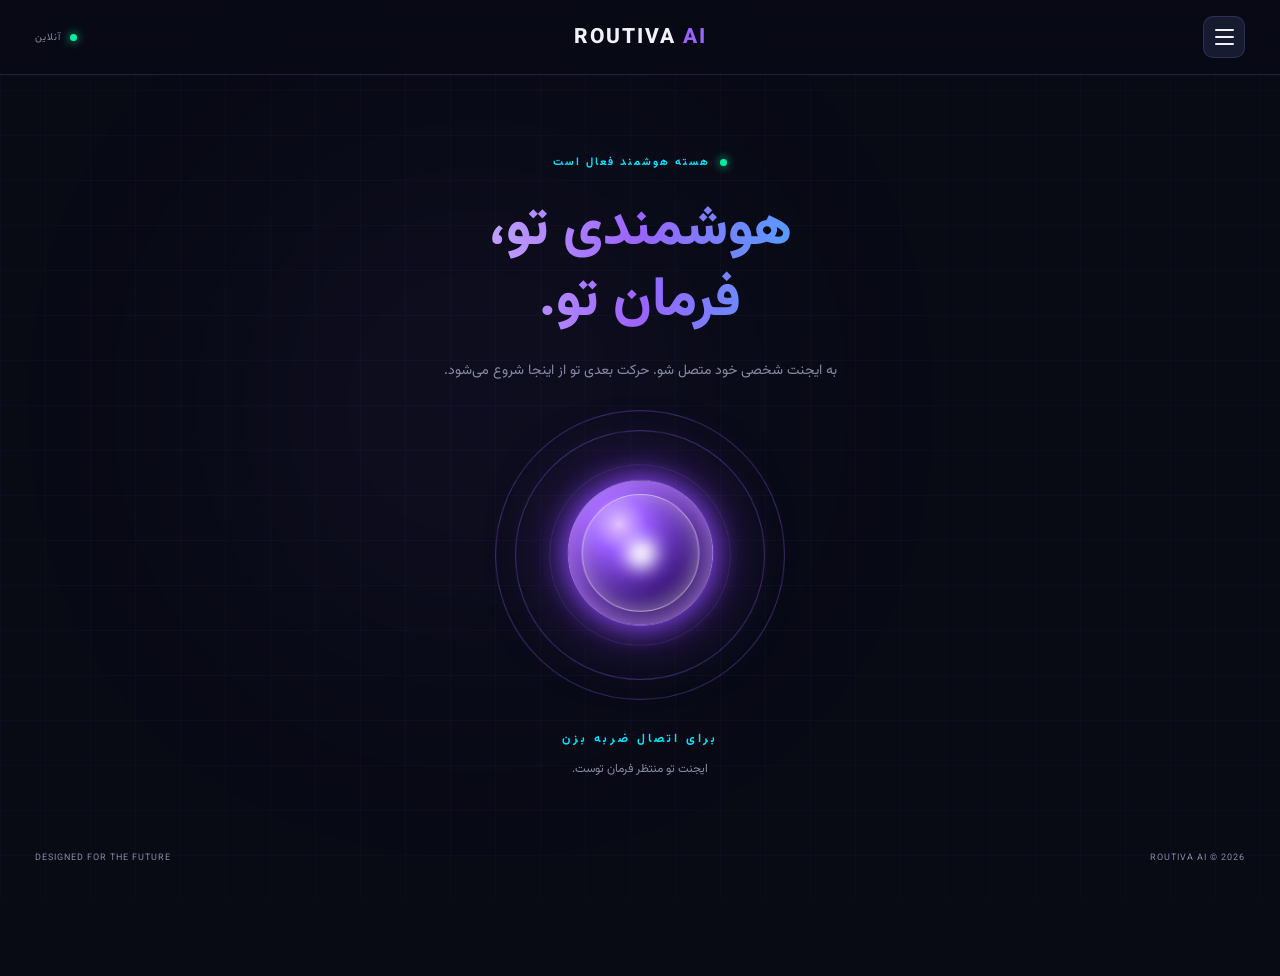
<file: index.html>
<!DOCTYPE html>
<html lang="fa" dir="rtl">
<head>
    <meta charset="UTF-8">
    <meta name="viewport" content="width=device-width, initial-scale=1.0">
    <meta http-equiv="refresh" content="0; url=pages/home.html">
    <title>Routiva AI</title>
</head>
<body>
    <a href="pages/home.html">Launch Routiva AI</a>
</body>
</html>
</file>
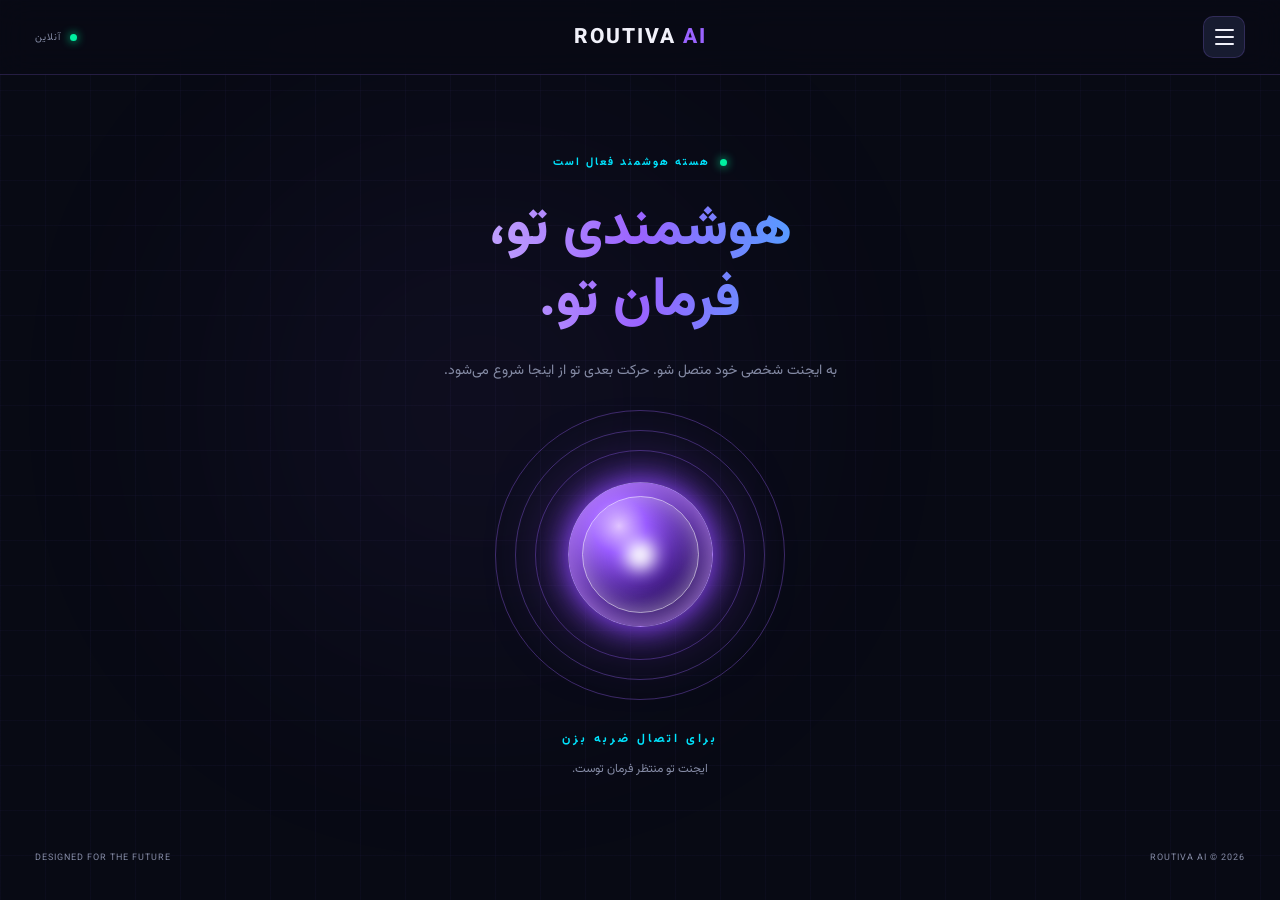
<file: pages/home.html>
<!DOCTYPE html>
<html lang="fa" dir="rtl">
<head>
    <meta charset="UTF-8">
    <meta name="viewport" content="width=device-width, initial-scale=1.0">
    <meta name="theme-color" content="#080A14">

    <title>Routiva AI | Neural Interface</title>

    <link rel="stylesheet" href="../css/global.css">
    <link rel="stylesheet" href="../css/home.css">
</head>

<body>

<div class="app-shell">

    <!-- Background Effects -->
    <div class="background-glow"></div>
    <div class="grid-overlay"></div>

    <!-- Top Navigation -->
    <header class="topbar">

        <button class="icon-button" id="menuToggle"
            aria-label="Open menu" aria-expanded="false">
            <span></span>
            <span></span>
            <span></span>
        </button>

        <div class="brand">
            ROUTIVA<span> AI</span>
        </div>

        <div class="system-status">
            <span class="status-dot"></span>
            <span data-i18n="online">ONLINE</span>
        </div>

    </header>

    <!-- Sidebar -->
    <div class="menu-overlay" id="menuOverlay"></div>

    <aside class="sidebar" id="sidebar">

        <div class="sidebar-header">
            <h2>ROUTIVA<span> AI</span></h2>
            <button id="menuClose" class="close-button">✕</button>
        </div>

        <div class="menu-label" data-i18n="navigation">
            NAVIGATION
        </div>

        <nav class="menu-links">

            <button class="menu-item active" data-view="voice">
                <span>◉</span>
                <span data-i18n="home">Neural Interface</span>
            </button>

            <button class="menu-item" data-view="tasks">
                <span>▣</span>
                <span data-i18n="tasks">Tasks</span>
            </button>

            <a class="menu-item" href="notes.html">
                <span>▤</span>
                <span data-i18n="notes">Notes</span>
            </a>

            <button class="menu-item" data-view="reminders">
                <span>◷</span>
                <span data-i18n="reminders">Reminders</span>
            </button>

            <button class="menu-item" data-view="profile">
                <span>◈</span>
                <span data-i18n="profile">Profile</span>
            </button>

            <button class="menu-item" data-view="settings">
                <span>⚙</span>
                <span data-i18n="settings">Settings</span>
            </button>

        </nav>

        <div class="sidebar-footer">
            <div class="system-card">
                <span class="status-dot"></span>
                <span data-i18n="systemReady">SYSTEM READY</span>
            </div>
            <small>ROUTIVA CORE V2.0</small>
        </div>

    </aside>


    <!-- Main Workspace -->
    <main class="workspace">

        <!-- Voice Interface -->
        <section class="view-panel active" id="voiceView">

            <div class="voice-content">

                <div class="eyebrow">
                    <span class="status-dot"></span>
                    <span data-i18n="coreActive">NEURAL CORE ACTIVE</span>
                </div>

                <h1 data-i18n="voiceTitle">
                    Your Intelligence.<br> Your Command.
                </h1>

                <p class="voice-description" data-i18n="voiceDescription">
                    Connect with your personal AI agent.
                    Your next move starts here.
                </p>

                <div class="orb-wrapper">

                    <div class="orb-ring ring-one"></div>
                    <div class="orb-ring ring-two"></div>
                    <div class="orb-ring ring-three"></div>

                    <button id="voiceOrb" class="voice-orb"
                        aria-label="Activate voice interface"
                        aria-pressed="false">

                        <span class="orb-inner"></span>
                        <span class="orb-core"></span>

                    </button>

                </div>

                <div class="voice-status" id="voiceStatus"
                    data-i18n="tapToConnect">
                    TAP TO CONNECT
                </div>

                <p class="voice-hint" data-i18n="voiceHint">
                    Your agent is waiting for your command.
                </p>

            </div>

        </section>


        <!-- Tasks View -->
        <section class="view-panel" id="tasksView">

            <div class="page-heading">
                <span class="eyebrow">PERSONAL MANAGEMENT</span>
                <h1 data-i18n="tasks">Tasks</h1>
                <p data-i18n="tasksSubtitle">Manage your daily operations.</p>
            </div>

            <div class="cyber-card">

                <form id="taskForm" class="form-row">

                    <input id="taskInput"
                        data-i18n-placeholder="taskPlaceholder"
                        placeholder="Enter a new task..."
                        required>

                    <button type="submit" class="neon-button"
                        data-i18n="addTask">
                        ADD TASK +
                    </button>

                </form>

                <div class="task-stats">
                    <span data-i18n="totalTasks">TOTAL TASKS</span>
                    <strong id="totalTasks">0</strong>

                    <span data-i18n="completedTasks">COMPLETED</span>
                    <strong id="completedTasks">0</strong>
                </div>

                <ul id="taskList" class="task-list"></ul>

            </div>

        </section>


        <!-- Reminders View -->
        <section class="view-panel" id="remindersView">

            <div class="page-heading">
                <span class="eyebrow">TIME MANAGEMENT</span>
                <h1 data-i18n="reminders">Reminders</h1>
                <p data-i18n="remindersSubtitle">
                    Never miss an important moment.
                </p>
            </div>

            <div class="cyber-card">

                <form id="reminderForm">

                    <input id="reminderInput"
                        data-i18n-placeholder="reminderPlaceholder"
                        placeholder="Reminder title..."
                        required>

                    <input type="datetime-local"
                        id="reminderDate" required>

                    <button type="submit" class="neon-button"
                        data-i18n="addReminder">
                        CREATE REMINDER
                    </button>

                </form>

                <ul id="reminderList" class="task-list"></ul>

            </div>

        </section>


        <!-- Profile View -->
        <section class="view-panel" id="profileView">

            <div class="page-heading">
                <span class="eyebrow">IDENTITY SYSTEM</span>
                <h1 data-i18n="profile">Profile</h1>
            </div>

            <div class="cyber-card profile-card">

                <div class="profile-avatar">R</div>

                <h2>ROUTIVA USER</h2>

                <p data-i18n="profileDescription">
                    Your personal workspace.
                </p>

                <div class="profile-data">
                    <span>AGENT</span>
                    <strong>ROUTIVA AI</strong>
                </div>

                <div class="profile-data">
                    <span>VERSION</span>
                    <strong>2.0.0</strong>
                </div>

            </div>

        </section>


        <!-- Settings View -->
        <section class="view-panel" id="settingsView">

            <div class="page-heading">
                <span class="eyebrow">SYSTEM CONFIGURATION</span>
                <h1 data-i18n="settings">Settings</h1>
            </div>

            <div class="cyber-card">

                <div class="setting-row">
                    <div>
                        <h3 data-i18n="language">Language</h3>
                        <p data-i18n="languageDescription">
                            Choose your interface language.
                        </p>
                    </div>

                    <select id="languageSelect">
                        <option value="fa">فارسی</option>
                        <option value="en">English</option>
                    </select>
                </div>

                <div class="setting-row">
                    <div>
                        <h3 data-i18n="theme">Appearance</h3>
                        <p data-i18n="themeDescription">
                            Customize your interface.
                        </p>
                    </div>

                    <button id="themeToggle" class="neon-button"
                        data-i18n="toggleTheme">
                        TOGGLE THEME
                    </button>
                </div>

            </div>

        </section>

        <footer class="app-footer">
            <span>ROUTIVA AI © 2026</span>
            <span>DESIGNED FOR THE FUTURE</span>
        </footer>

    </main>

</div>

<script src="../js/app.js"></script>
<script src="../js/home.js"></script>

</body>
</html>
</file>
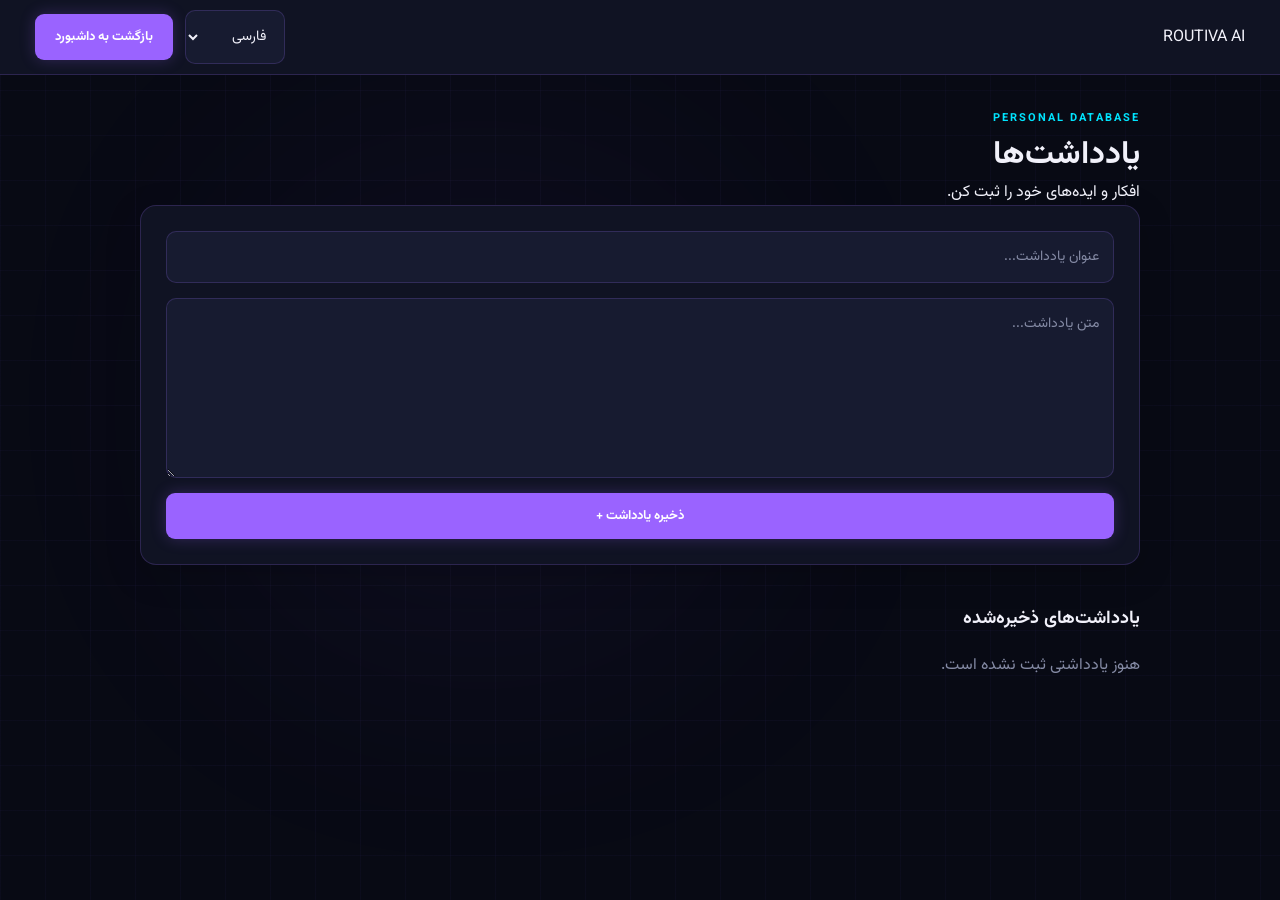
<file: pages/notes.html>
<!DOCTYPE html>
<html lang="fa" dir="rtl">
<head>
    <meta charset="UTF-8">
    <meta name="viewport" content="width=device-width, initial-scale=1.0">
    <meta name="theme-color" content="#080A14">
    <title>Routiva AI | Notes</title>

    <link rel="stylesheet" href="../css/global.css">
    <link rel="stylesheet" href="../css/notes.css">
</head>

<body>

<div class="background-glow"></div>
<div class="grid-overlay"></div>

<header class="notes-header">

    <a href="home.html" class="brand">
        ROUTIVA<span> AI</span>
    </a>

    <div class="notes-actions">

        <select id="languageSelect" aria-label="Language">
            <option value="fa">فارسی</option>
            <option value="en">English</option>
        </select>

        <a href="home.html" class="neon-button"
            data-i18n="backDashboard">
            BACK TO DASHBOARD
        </a>

    </div>

</header>

<main class="notes-container">

    <div class="page-heading">
        <span class="eyebrow">PERSONAL DATABASE</span>
        <h1 data-i18n="notes">Notes</h1>
        <p data-i18n="notesSubtitle">
            Capture your thoughts and ideas.
        </p>
    </div>

    <form id="noteForm" class="cyber-card note-form">

        <input id="noteTitle"
            data-i18n-placeholder="noteTitlePlaceholder"
            placeholder="Note title..."
            required>

        <textarea id="noteContent"
            data-i18n-placeholder="noteContentPlaceholder"
            placeholder="Write something..."
            required></textarea>

        <button type="submit" class="neon-button"
            data-i18n="saveNote">
            SAVE NOTE +
        </button>

    </form>

    <section class="notes-section">

        <h2 data-i18n="savedNotes">SAVED NOTES</h2>

        <div id="notesList" class="notes-grid"></div>

    </section>

</main>

<script src="../js/app.js"></script>
<script src="../js/notes.js"></script>

</body>
</html>
</file>
<file: css/global.css>
@import url('https://fonts.googleapis.com/css2?family=Vazirmatn:wght@400;500;600;700;800&display=swap');

:root {
    --bg: #080A14;
    --surface: #101323;
    --surface-light: #171B30;
    --text: #F1F1FA;
    --muted: #858BA5;
    --primary: #9A63FF;
    --secondary: #00E5FF;
    --border: rgba(155, 111, 255, 0.2);
    --danger: #FF557C;
}

* {
    margin: 0;
    padding: 0;
    box-sizing: border-box;
}

html {
    scroll-behavior: smooth;
}

body {
    font-family: 'Vazirmatn', sans-serif;
    background: var(--bg);
    color: var(--text);
    min-height: 100vh;
    overflow-x: hidden;
}

body.light-mode {
    --bg: #F2F2FA;
    --surface: #FFFFFF;
    --surface-light: #E8E8F5;
    --text: #17152B;
    --muted: #686980;
    --primary: #7044DC;
    --secondary: #008EA8;
    --border: rgba(112, 68, 220, 0.2);
}

button, input, textarea, select {
    font-family: inherit;
}

button, select {
    cursor: pointer;
}

button {
    border: none;
}

a {
    color: inherit;
    text-decoration: none;
}

input, textarea, select {
    width: 100%;
    padding: 14px;
    background: var(--surface-light);
    color: var(--text);
    border: 1px solid var(--border);
    border-radius: 10px;
    outline: none;
    font-size: 14px;
}

input:focus, textarea:focus, select:focus {
    border-color: var(--primary);
    box-shadow: 0 0 12px rgba(154, 99, 255, 0.15);
}

input::placeholder, textarea::placeholder {
    color: var(--muted);
}

select option {
    background: var(--surface);
    color: var(--text);
}

.neon-button {
    display: inline-flex;
    justify-content: center;
    align-items: center;
    padding: 13px 20px;
    background: var(--primary);
    color: white;
    border-radius: 9px;
    font-size: 13px;
    font-weight: 700;
    box-shadow: 0 0 15px rgba(154, 99, 255, 0.25);
    transition: 0.25s;
}

.neon-button:hover {
    transform: translateY(-2px);
    box-shadow: 0 0 25px rgba(154, 99, 255, 0.5);
}

.cyber-card {
    background: var(--surface);
    border: 1px solid var(--border);
    border-radius: 16px;
    padding: 25px;
    box-shadow: 0 10px 35px rgba(0, 0, 0, 0.18);
}

.background-glow {
    position: fixed;
    width: 450px;
    height: 450px;
    border-radius: 50%;
    background: var(--primary);
    opacity: 0.08;
    filter: blur(140px);
    top: 20%;
    left: 20%;
    pointer-events: none;
    z-index: -2;
}

.grid-overlay {
    position: fixed;
    inset: 0;
    background-image:
        linear-gradient(rgba(140, 110, 255, 0.035) 1px, transparent 1px),
        linear-gradient(90deg, rgba(140, 110, 255, 0.035) 1px, transparent 1px);
    background-size: 45px 45px;
    pointer-events: none;
    z-index: -1;
}

.eyebrow {
    color: var(--secondary);
    font-size: 11px;
    letter-spacing: 2px;
    font-weight: 700;
}

.status-dot {
    display: inline-block;
    width: 7px;
    height: 7px;
    border-radius: 50%;
    background: #00F0A0;
    box-shadow: 0 0 10px #00F0A0;
}

[hidden] {
    display: none !important;
}

body, input, textarea, select {
    transition: background 0.25s, color 0.25s, border-color 0.25s;
}

@media (max-width: 600px) {
    .cyber-card {
        padding: 18px;
    }
}
</file>
<file: css/home.css>
.app-shell {
    min-height: 100vh;
    position: relative;
}

.topbar {
    height: 75px;
    padding: 0 35px;
    display: flex;
    align-items: center;
    justify-content: space-between;
    border-bottom: 1px solid var(--border);
    position: relative;
    z-index: 20;
    background: rgba(8, 10, 20, 0.75);
    backdrop-filter: blur(15px);
}

body.light-mode .topbar {
    background: rgba(255,255,255,0.8);
}

.brand {
    font-size: 21px;
    font-weight: 800;
    letter-spacing: 2px;
}

.brand span,
.sidebar-header h2 span {
    color: var(--primary);
}

.system-status {
    display: flex;
    align-items: center;
    gap: 9px;
    color: var(--muted);
    font-size: 10px;
    letter-spacing: 1px;
}

.icon-button {
    width: 42px;
    height: 42px;
    background: var(--surface-light);
    border: 1px solid var(--border);
    border-radius: 10px;
    display: flex;
    flex-direction: column;
    justify-content: center;
    align-items: center;
    gap: 5px;
}

.icon-button span {
    width: 19px;
    height: 2px;
    background: var(--text);
    border-radius: 5px;
    transition: 0.3s;
}

.icon-button:hover span:first-child {
    background: var(--secondary);
}

.menu-overlay {
    position: fixed;
    inset: 0;
    background: rgba(0,0,0,0.65);
    backdrop-filter: blur(5px);
    opacity: 0;
    visibility: hidden;
    transition: 0.3s;
    z-index: 30;
}

.menu-overlay.show {
    opacity: 1;
    visibility: visible;
}

.sidebar {
    position: fixed;
    top: 0;
    bottom: 0;
    right: 0;
    width: 290px;
    max-width: 85%;
    background: var(--surface);
    border-left: 1px solid var(--border);
    padding: 25px 20px;
    z-index: 40;
    transform: translateX(110%);
    transition: transform 0.35s cubic-bezier(.2,.8,.2,1);
    display: flex;
    flex-direction: column;
}

html[dir="ltr"] .sidebar {
    right: auto;
    left: 0;
    border-left: none;
    border-right: 1px solid var(--border);
    transform: translateX(-110%);
}

.sidebar.open {
    transform: translateX(0);
}

.sidebar-header {
    display: flex;
    align-items: center;
    justify-content: space-between;
    margin-bottom: 40px;
}

.sidebar-header h2 {
    font-size: 21px;
    letter-spacing: 1px;
}

.close-button {
    background: var(--surface-light);
    color: var(--text);
    width: 35px;
    height: 35px;
    border-radius: 8px;
}

.menu-label {
    color: var(--muted);
    font-size: 10px;
    letter-spacing: 2px;
    margin-bottom: 15px;
}

.menu-links {
    display: flex;
    flex-direction: column;
    gap: 9px;
}

.menu-item {
    display: flex;
    align-items: center;
    gap: 13px;
    width: 100%;
    padding: 14px;
    color: var(--muted);
    background: transparent;
    border: 1px solid transparent;
    border-radius: 10px;
    font-size: 13px;
    text-align: start;
    transition: 0.2s;
}

.menu-item > span:first-child {
    font-size: 18px;
    color: var(--secondary);
}

.menu-item:hover,
.menu-item.active {
    background: rgba(154,99,255,0.1);
    color: var(--text);
    border-color: var(--border);
}

.sidebar-footer {
    margin-top: auto;
    display: flex;
    flex-direction: column;
    gap: 15px;
}

.sidebar-footer small {
    color: var(--muted);
    font-size: 10px;
    letter-spacing: 1px;
}

.system-card {
    display: flex;
    align-items: center;
    gap: 10px;
    background: var(--surface-light);
    padding: 13px;
    border-radius: 9px;
    font-size: 10px;
}

.workspace {
    min-height: calc(100vh - 75px);
    padding: 30px;
    display: flex;
    flex-direction: column;
    position: relative;
    z-index: 1;
}

.view-panel {
    display: none;
    width: 100%;
    flex: 1;
    animation: viewEnter 0.4s ease;
}

.view-panel.active {
    display: flex;
    flex-direction: column;
}

@keyframes viewEnter {
    from {
        opacity: 0;
        transform: translateY(12px);
    }
    to {
        opacity: 1;
        transform: translateY(0);
    }
}

#voiceView {
    align-items: center;
    justify-content: center;
    text-align: center;
    min-height: 650px;
}

.voice-content {
    width: 100%;
    max-width: 700px;
}

.voice-content .eyebrow {
    display: flex;
    justify-content: center;
    align-items: center;
    gap: 10px;
}

.voice-content h1 {
    font-size: clamp(28px, 5vw, 55px);
    line-height: 1.3;
    margin-top: 25px;
    font-weight: 800;
    background: linear-gradient(90deg, var(--text), var(--primary), var(--secondary));
    background-clip: text;
    -webkit-background-clip: text;
    color: transparent;
}

.voice-description {
    color: var(--muted);
    margin: 18px auto;
    max-width: 430px;
    line-height: 2;
    font-size: 14px;
}

.orb-wrapper {
    width: 290px;
    height: 290px;
    margin: 25px auto 5px;
    position: relative;
    display: grid;
    place-items: center;
}

.voice-orb {
    width: 145px;
    height: 145px;
    position: relative;
    border-radius: 50%;
    border: 1px solid rgba(184, 140, 255, 0.8);
    background:
        radial-gradient(circle at 35% 30%, #E1C5FF 0%, #995BFF 20%, #3C187F 55%, #100B27 85%);
    box-shadow:
        0 0 30px #8E48FF,
        0 0 75px rgba(142,72,255,0.6),
        inset 0 0 35px #C18AFF;
    animation: orbFloat 4s ease-in-out infinite;
    cursor: pointer;
    z-index: 3;
    transition: 0.3s;
}

.orb-inner {
    position: absolute;
    inset: 13px;
    border-radius: 50%;
    border: 1px solid rgba(255,255,255,0.55);
    box-shadow: inset 0 0 25px rgba(255,255,255,0.3);
}

.orb-core {
    position: absolute;
    width: 30px;
    height: 30px;
    border-radius: 50%;
    background: #FFFFFF;
    filter: blur(8px);
    top: 50%;
    left: 50%;
    transform: translate(-50%, -50%);
}

.orb-ring {
    position: absolute;
    width: 210px;
    height: 210px;
    border: 1px solid rgba(159, 103, 255, 0.35);
    border-radius: 50%;
    animation: ringPulse 3s ease-out infinite;
}

.ring-two {
    width: 250px;
    height: 250px;
    animation-delay: 1s;
}

.ring-three {
    width: 290px;
    height: 290px;
    animation-delay: 2s;
}

@keyframes orbFloat {
    0%, 100% {
        transform: translateY(0) scale(1);
    }
    50% {
        transform: translateY(-13px) scale(1.04);
    }
}

@keyframes ringPulse {
    0% {
        transform: scale(0.75);
        opacity: 0.7;
    }
    100% {
        transform: scale(1.2);
        opacity: 0;
    }
}

.voice-orb.listening {
    animation: listeningPulse 1.3s ease-in-out infinite;
    box-shadow:
        0 0 35px var(--secondary),
        0 0 100px rgba(0,229,255,0.65);
}

.voice-orb.listening ~ .orb-ring {
    border-color: var(--secondary);
}

@keyframes listeningPulse {
    0%, 100% {
        transform: scale(1);
    }
    50% {
        transform: scale(1.12);
    }
}

.voice-status {
    color: var(--secondary);
    font-size: 12px;
    letter-spacing: 3px;
    font-weight: 700;
    margin-top: 30px;
}

.voice-hint {
    color: var(--muted);
    font-size: 12px;
    margin-top: 12px;
}

.page-heading {
    margin: 35px 0;
}

.page-heading h1 {
    font-size: 35px;
    margin: 10px 0;
}

.page-heading p {
    color: var(--muted);
    font-size: 13px;
}

.form-row {
    display: flex;
    gap: 12px;
}

.task-stats {
    display: flex;
    align-items: center;
    gap: 12px;
    margin: 25px 0;
    color: var(--muted);
    font-size: 11px;
}

.task-stats strong {
    color: var(--secondary);
    font-size: 18px;
    margin-inline-end: 20px;
}

.task-list {
    list-style: none;
}

.task-list li {
    display: flex;
    align-items: center;
    gap: 12px;
    padding: 15px 5px;
    border-bottom: 1px solid var(--border);
}

.task-list li span {
    flex: 1;
    overflow-wrap: anywhere;
}

.task-list li.done span {
    text-decoration: line-through;
    color: var(--muted);
}

.task-list input[type="checkbox"] {
    width: auto;
    accent-color: var(--primary);
}

.delete-button {
    background: transparent;
    color: var(--danger);
    padding: 5px 10px;
}

#reminderForm {
    display: flex;
    flex-direction: column;
    gap: 12px;
    max-width: 550px;
}

.profile-card {
    max-width: 500px;
    text-align: center;
}

.profile-avatar {
    width: 85px;
    height: 85px;
    margin: 0 auto 20px;
    display: grid;
    place-items: center;
    background: var(--surface-light);
    color: var(--primary);
    border: 1px solid var(--primary);
    box-shadow: 0 0 25px rgba(154,99,255,0.3);
    border-radius: 50%;
    font-size: 35px;
}

.profile-card p {
    color: var(--muted);
    margin: 12px 0 25px;
}

.profile-data {
    display: flex;
    justify-content: space-between;
    padding: 15px 5px;
    border-top: 1px solid var(--border);
    font-size: 12px;
}

.profile-data span {
    color: var(--muted);
}

.profile-data strong {
    color: var(--secondary);
}

.setting-row {
    display: flex;
    justify-content: space-between;
    align-items: center;
    gap: 20px;
    padding: 20px 0;
    border-bottom: 1px solid var(--border);
}

.setting-row:last-child {
    border: none;
}

.setting-row p {
    color: var(--muted);
    font-size: 12px;
    margin-top: 8px;
}

.setting-row select {
    width: 150px;
}

.app-footer {
    display: flex;
    justify-content: space-between;
    color: var(--muted);
    font-size: 9px;
    letter-spacing: 1px;
    padding: 25px 5px 5px;
    margin-top: auto;
}

html[dir="ltr"] .voice-content .eyebrow {
    direction: ltr;
}

html[dir="ltr"] .voice-content h1 {
    direction: ltr;
}

@media (max-width: 600px) {
    .topbar {
        padding: 0 17px;
    }

    .workspace {
        padding: 15px;
    }

    #voiceView {
        min-height: 580px;
    }

    .orb-wrapper {
        transform: scale(0.85);
        margin: 0 auto;
    }

    .form-row {
        flex-direction: column;
    }

    .task-stats {
        flex-wrap: wrap;
    }

    .setting-row {
        align-items: flex-start;
        flex-direction: column;
    }

    .app-footer {
        gap: 10px;
        flex-wrap: wrap;
    }
}
</file>
<file: css/notes.css>
.notes-header {
    height: 75px;
    padding: 0 35px;
    display: flex;
    align-items: center;
    justify-content: space-between;
    border-bottom: 1px solid var(--border);
    background: var(--surface);
}

.notes-actions {
    display: flex;
    align-items: center;
    gap: 12px;
}

.notes-actions select,
.notes-header select {
    width: auto;
    min-width: 100px;
}

.notes-container {
    max-width: 1050px;
    margin: auto;
    padding: 30px 25px;
    position: relative;
}

.note-form {
    display: flex;
    flex-direction: column;
    gap: 15px;
}

.note-form textarea {
    min-height: 180px;
    resize: vertical;
}

.notes-section {
    margin-top: 40px;
}

.notes-section h2 {
    margin-bottom: 20px;
    font-size: 18px;
}

.notes-grid {
    display: grid;
    grid-template-columns: repeat(2, 1fr);
    gap: 18px;
}

.note-card {
    background: var(--surface);
    border: 1px solid var(--border);
    border-radius: 14px;
    padding: 20px;
    box-shadow: 0 10px 25px rgba(0,0,0,0.1);
    overflow-wrap: anywhere;
    animation: viewEnter 0.3s ease;
}

.note-card h3 {
    color: var(--primary);
    margin-bottom: 12px;
}

.note-card p {
    color: var(--muted);
    line-height: 2;
    white-space: pre-wrap;
}

.note-footer {
    display: flex;
    justify-content: space-between;
    align-items: center;
    border-top: 1px solid var(--border);
    margin-top: 18px;
    padding-top: 14px;
}

.note-footer small {
    color: var(--muted);
    font-size: 11px;
}

.delete-button {
    background: transparent;
    color: var(--danger);
    cursor: pointer;
}

@media (max-width: 650px) {
    .notes-header {
        padding: 0 15px;
    }

    .notes-actions {
        gap: 6px;
    }

    .notes-actions .neon-button {
        padding: 10px;
        font-size: 10px;
    }

    .notes-grid {
        grid-template-columns: 1fr;
    }
}
</file>
